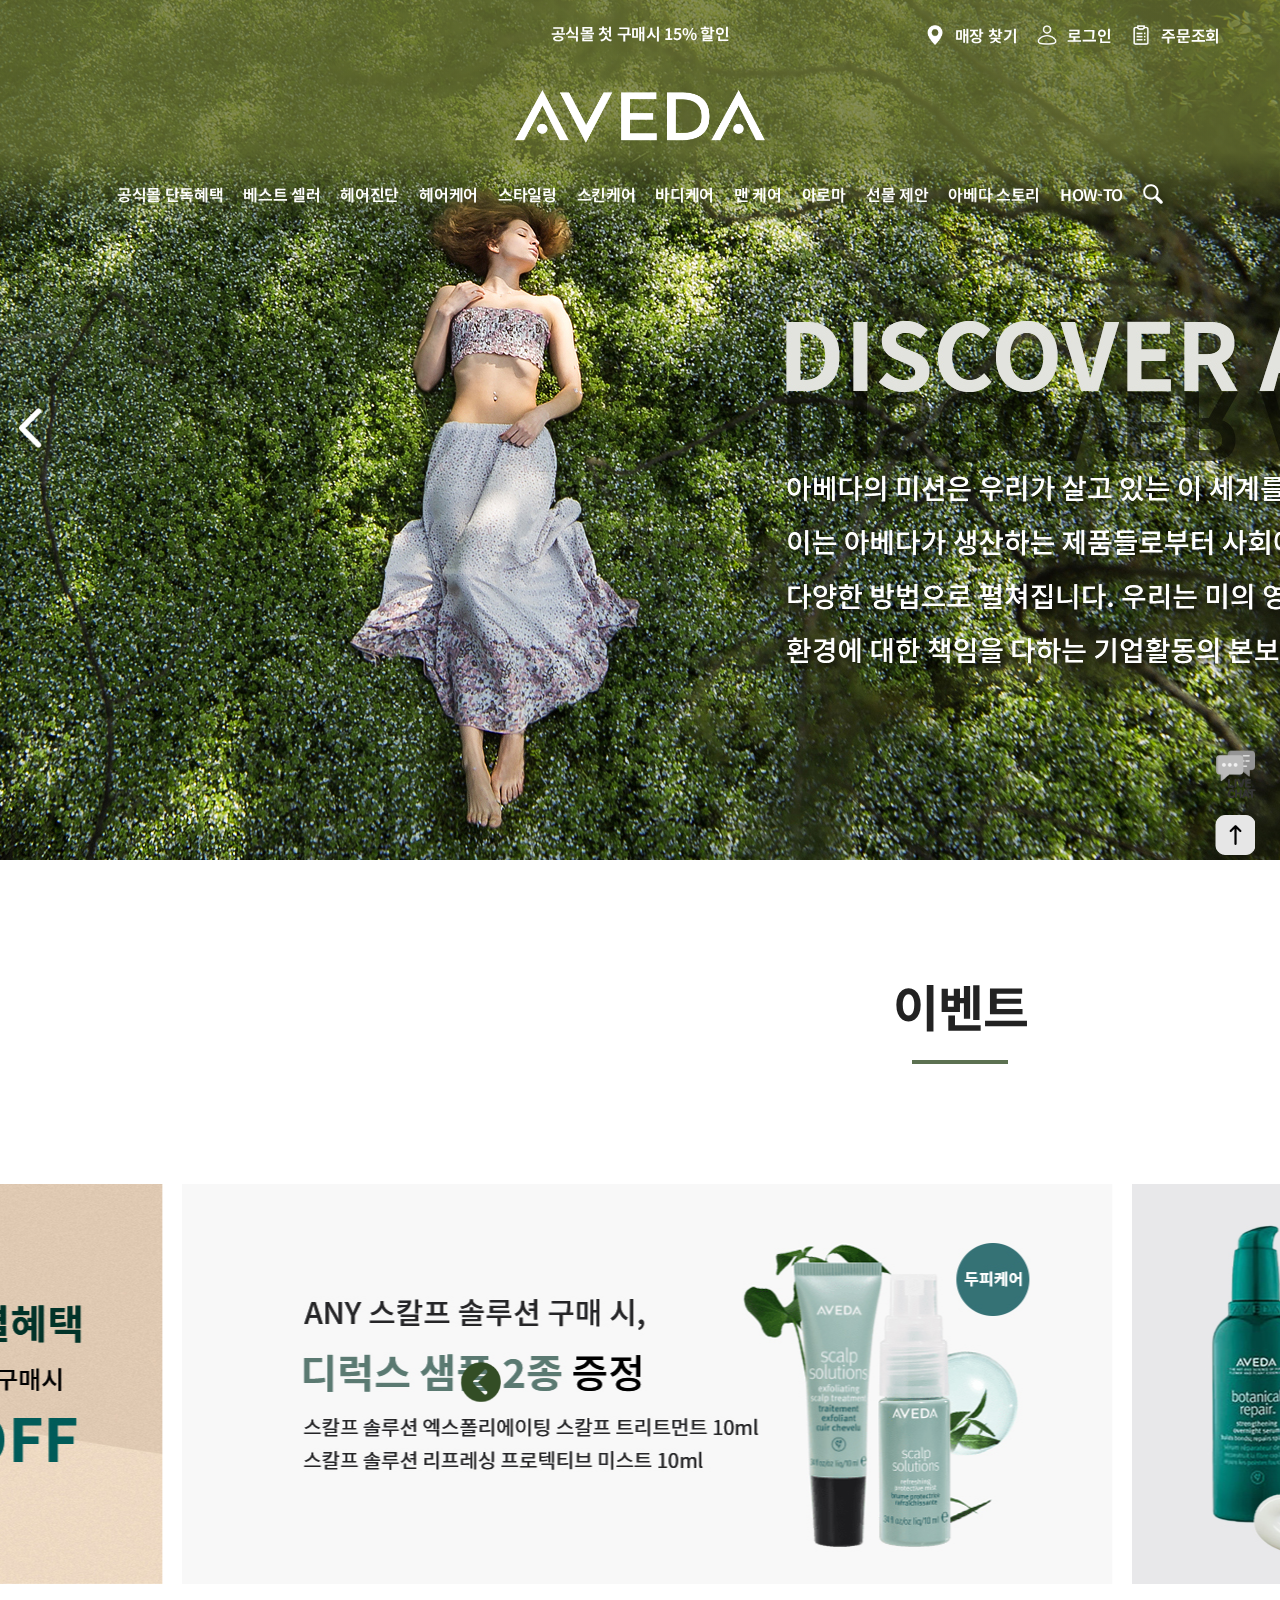
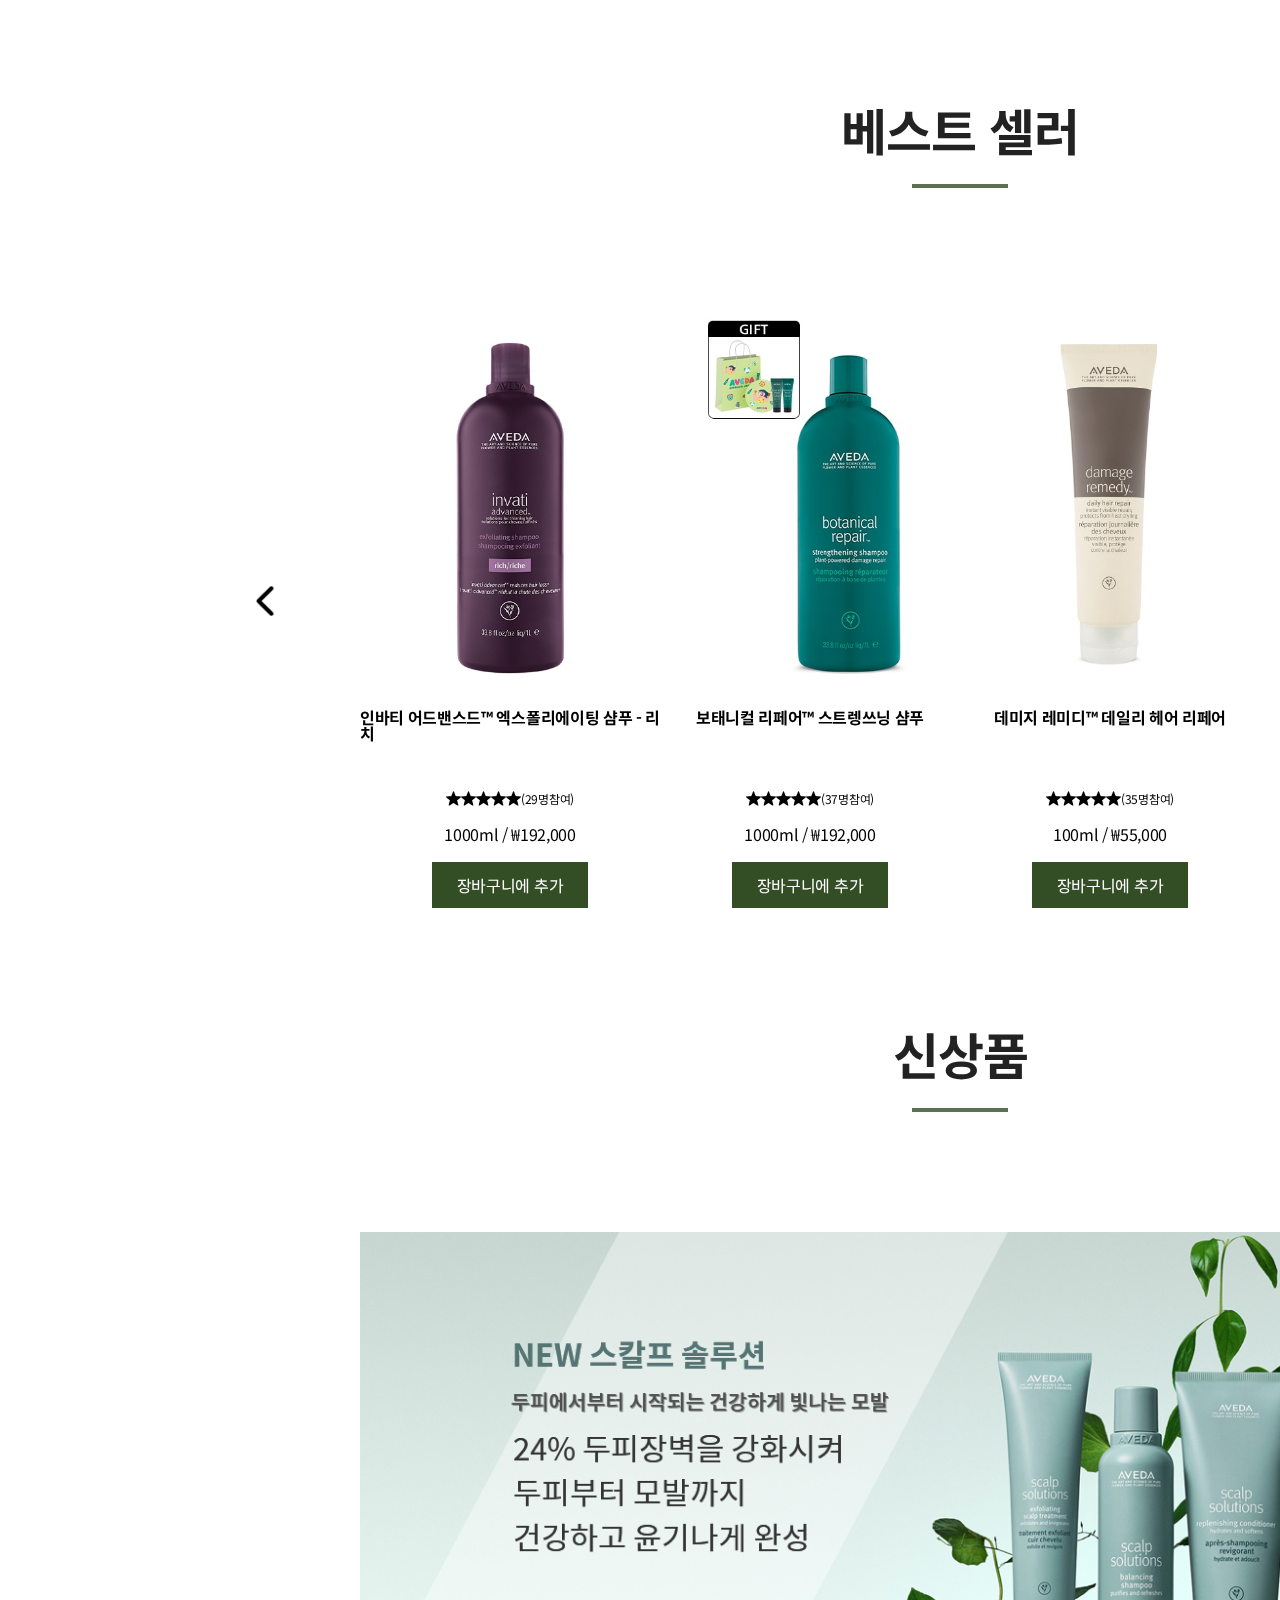
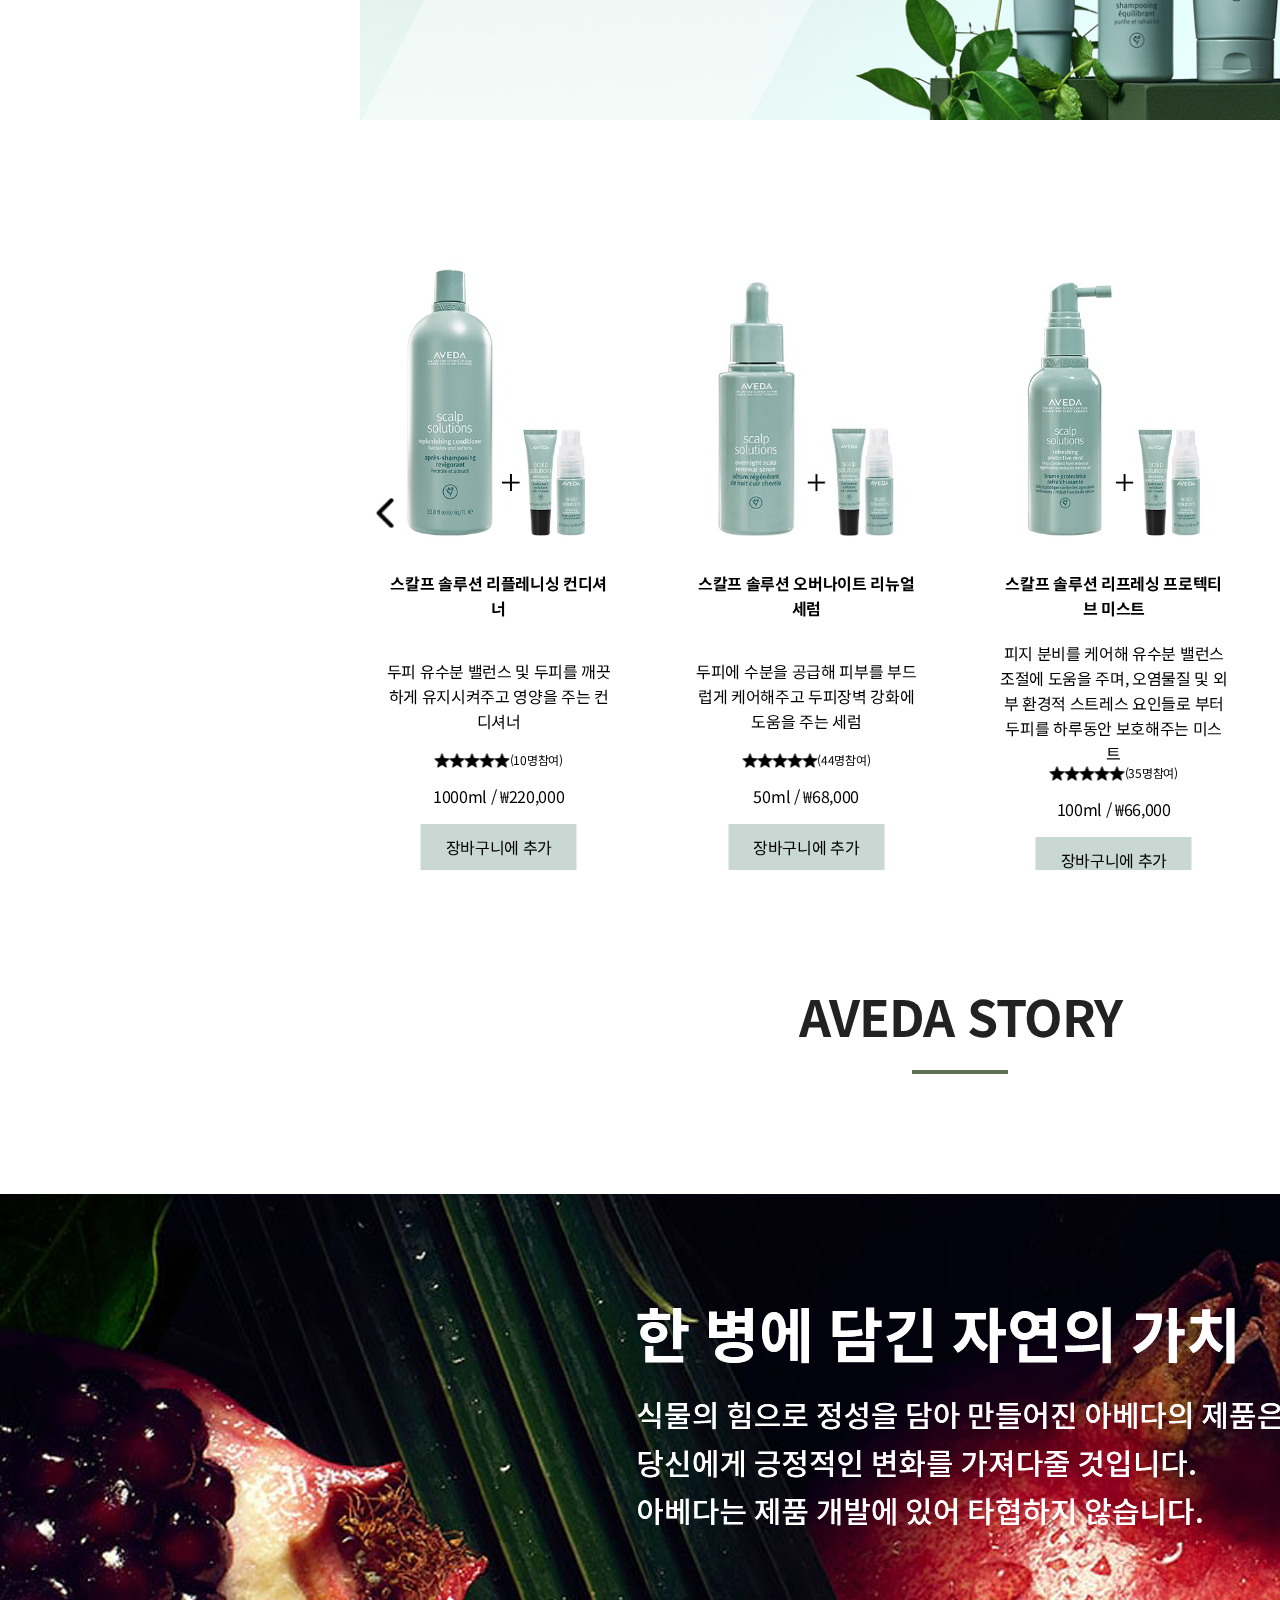
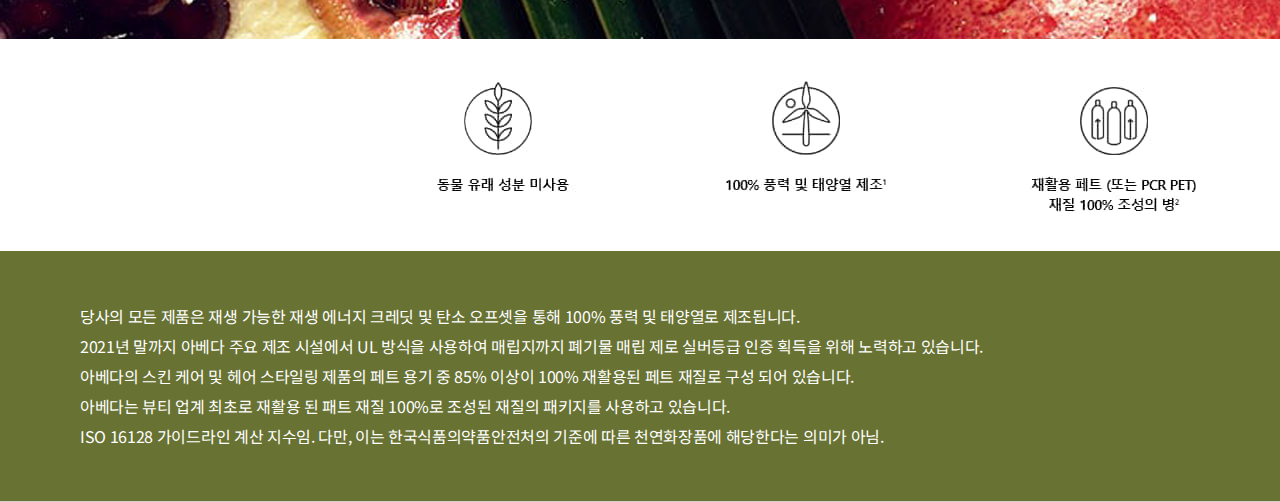
<file: index.html>
<!DOCTYPE html>
<html lang="ko">
<head>
    <meta charset="UTF-8">
    <meta name="keywords" content="">
    <meta name="description" content="">
    <meta name="viewport" content="width=device-width, initial-scale=1.0">
    <title>AVEDA | 세상에 아름다움을 심어주세요</title>
    <!-- swiper slide -->
    <link rel="stylesheet" href="https://cdn.jsdelivr.net/npm/swiper@10/swiper-bundle.min.css"/>
    <script src="https://cdn.jsdelivr.net/npm/swiper@10/swiper-bundle.min.js"></script>
    <!-- favicon -->
    <link rel="shortcut icon" href="./images/aveda.png" type="image/x-icon">
    <link rel="icon" href="./images/aveda.png" type="image/x-icon">
    <!-- stylesheet -->
    <link rel="stylesheet" href="./styles/reset.css">
    <link rel="stylesheet" href="./styles/index.css">
</head>
<body>
    <!-- quick btn -->
    <div class="quick_btn">
        <a href="#" class="chat"></a>
        <a href="#" class="top_btn"></a>
    </div>
    <!-- header -->
    <header>
        <div class="main_header">
            <!-- 광고 슬라이드 -->
            <div class="swiper" id="header_adver">
                <div class="swiper-wrapper">
                    <div class="swiper-slide"><a href="#">공식몰 첫 구매시 15% 할인</a></div>
                    <div class="swiper-slide"><a href="#">100% 비건 • 비콥 인증</a></div>
                </div><!-- end swiper-wrapper -->
            </div><!-- and swiper adver -->
            <div class="lnb">
                <a href="./map.html"><img src="./images/icon/icon_map_w.png" alt=""><span>매장 찾기</span></a>
                <a href="./login.html"><img src="./images/icon/icon_login_w.png" alt=""><span>로그인</span></a>
                <a href="#"><img src="./images/icon/icon_cart_w.png" alt=""><span>주문조회</span></a>
            </div>
            <!-- 배너 -->
            <h1><a href="./index.html"><img src="./images/aveda_logo.png" alt="AVEDA"></a></h1>
            <!-- 내비게이션 -->
            <nav>
                <a href="./product.html">공식몰 단독혜택</a>
                <a href="./product.html">베스트 셀러</a>
                <a href="./product.html">헤어진단</a>
                <a href="./product.html">헤어케어</a>
                <a href="./product.html">스타일링</a>
                <a href="./product.html">스킨케어</a>
                <a href="./product.html">바디케어</a>
                <a href="./product.html">맨 케어</a>
                <a href="./product.html">아로마</a>
                <a href="./product.html">선물 제안</a>
                <a href="./product.html">아베다 스토리</a>
                <a href="./product.html">HOW-TO</a>
                <a href="#" class="search_icon"><img src="./images/icon/icon_search_w1.png" alt=""></a>
            </nav>
            <!-- 검색영역 -->
            <div class="search_wrap">
                <form action="#" method="get" class="search_frm">
                    <fieldset>
                        <legend class="skip">검색양식</legend>
                        <input type="text" class="search_txt" placeholder="검색어를 입력하세요">
                        <button type="submit" class="search_btn"><img src="./images/icon/icon_search_b.png" alt=""></button>
                    </fieldset>
                </form>
                <!-- 인기검색어 영역 -->
                <div class="search_lank">
                    <a href="#"><h2>인기 검색어</h2></a>
                    <a href="#"><p>인바티</p></a>
                    <a href="#"><p>브러쉬</p></a>
                    <a href="#"><p>샴푸어</p></a>
                    <a href="#"><p>오일</p></a>
                    <a href="#"><p>리터 펌프</p></a>
                </div>
            </div>
        </div>
        <!-- 스크롤 했을 때 상단 배너 사이즈 변경 -->
        <div class="scroll_header">
            <h1><a href="./index.html"><img src="./images/aveda_logo.png" alt="AVEDA"></a></h1>
            <nav>
                <a href="./product.html">공식몰 단독혜택</a>
                <a href="./product.html">베스트 셀러</a>
                <a href="./product.html">헤어진단</a>
                <a href="./product.html">헤어케어</a>
                <a href="./product.html">스타일링</a>
                <a href="./product.html">스킨케어</a>
                <a href="./product.html">바디케어</a>
                <a href="./product.html">맨 케어</a>
                <a href="./product.html">아로마</a>
                <a href="./product.html">선물 제안</a>
                <a href="./product.html">아베다 스토리</a>
                <a href="./product.html">HOW-TO</a>
                <a href="#" class="search_icon"><img src="./images/icon/icon_search_w.png" alt=""></a>
            </nav>
            <!-- 검색영역 -->
            <div class="search_wrap">
                <form action="#" method="get" class="search_frm">
                    <fieldset>
                        <legend class="skip">검색양식</legend>
                        <input type="text" class="search_txt" placeholder="검색어를 입력하세요">
                        <button type="submit" class="search_btn"><img src="./images/icon/icon_search_b.png" alt=""></button>
                    </fieldset>
                </form>
                <!-- 인기검색어 영역 -->
                <div class="search_lank">
                    <a href="#"><h2>인기 검색어</h2></a>
                    <a href="#"><p>인바티</p></a>
                    <a href="#"><p>브러쉬</p></a>
                    <a href="#"><p>샴푸어</p></a>
                    <a href="#"><p>오일</p></a>
                    <a href="#"><p>리터 펌프</p></a>
                </div>
            </div>
            <div class="lnb">
                <a href="./map.html"><img src="./images/icon/icon_map_w.png" alt="매장찾기"></a>
                <a href="./login.html"><img src="./images/icon/icon_login_w.png" alt="로그인"></a>
                <a href="#"><img src="./images/icon/icon_cart_w.png" alt="주문조회"></a>
            </div>
        </div>
    </header>
    <!-- main 배너 슬라이드 -->
    <main>
        <div class="main_bnr_wrap">
            <div class="swiper" id="main_bnr">
                <!-- .swiper-wrapper 슬라이드 한장 한장을 묶어주는 슬라이드 영역 틀 -->
                <div class="swiper-wrapper">
                    <!-- .swiper-slide 슬라이드 개별 한장 부모 -->
                    <div class="swiper-slide slide1"></div>
                    <div class="swiper-slide slide2"></div>
                </div>
                <!-- 슬라이드 이전, 다음 버튼 -->
                <div class="swiper-button-prev"></div>
                <div class="swiper-button-next"></div>
            </div>
        </div>
        <!-- 이벤트 영역 -->
        <div class="event_wrap">
            <div class="title_wrap">
                <h2>이벤트</h2>
            </div>
            <!-- 이벤트 배너 슬라이드 -->
            <div class="swiper" id="event_bnr">
                <!-- .swiper-wrapper 슬라이드 한장 한장을 묶어주는 슬라이드 영역 틀 -->
                <div class="swiper-wrapper">
                    <!-- .swiper-slide 슬라이드 개별 한장 부모 -->
                    <div class="swiper-slide slide1"></div>
                    <div class="swiper-slide slide2"></div>
                    <div class="swiper-slide slide3"></div>
                    <div class="swiper-slide slide4"></div>
                    <div class="swiper-slide slide1"></div>
                    <div class="swiper-slide slide2"></div>
                    <div class="swiper-slide slide3"></div>
                    <div class="swiper-slide slide4"></div>
                </div>
                <!-- 슬라이드 이전, 다음 버튼 -->
                <div class="swiper-button-prev"></div>
                <div class="swiper-button-next"></div>
            </div>
        </div>
        <!-- 베스트 셀러 영역 -->
        <div class="best_seller_wrap">
            <div class="title_wrap">
                <h2>베스트 셀러</h2>
            </div>
            <div class="best_seller_slide">
                <div class="best_seller_all">
                    <div class="swiper" id="best_seller">
                        <!-- .swiper-wrapper 슬라이드 한장 한장을 묶어주는 슬라이드 영역 틀 -->
                            <div class="swiper-wrapper">
                                <!-- .swiper-slide 슬라이드 개별 한장 부모 -->
                                <div class="swiper-slide item1">
                                    <div class="top">
                                        <a href="./product_detail.html"><img src="./images/product1.jpg" alt=""></a>
                                        <a href="./product_detail.html"><h2>로즈메리 민트 퓨리파잉 샴푸</h2></a>
                                    </div>
                                    <div class="btm">
                                        <a href="#" class="star">
                                            <img src="./images/icon/star.png" alt="">
                                            <img src="./images/icon/star.png" alt="">
                                            <img src="./images/icon/star.png" alt="">
                                            <img src="./images/icon/star.png" alt="">
                                            <img src="./images/icon/star.png" alt="">
                                            <span>(50명참여)</span>
                                        </a>
                                        <a href="./product_detail.html" class="price">1000ml / ₩192,000</a>
                                        <a href="#" class="cart">장바구니에 추가</a>
                                    </div>
                                </div>
                                <div class="swiper-slide item2">
                                    <div class="top">
                                        <a href="./product_detail.html"><img src="./images/product2.jpg" alt=""></a>
                                        <a href="./product_detail.html"><h2>인바티 어드밴스드™ 엑스폴리에이팅 샴푸 - 리치</h2></a>
                                    </div>
                                    <div class="btm">
                                        <a href="#" class="star">
                                            <img src="./images/icon/star.png" alt="">
                                            <img src="./images/icon/star.png" alt="">
                                            <img src="./images/icon/star.png" alt="">
                                            <img src="./images/icon/star.png" alt="">
                                            <img src="./images/icon/star.png" alt="">
                                            <span>(29명참여)</span>
                                        </a>
                                        <a href="./product_detail.html" class="price">1000ml / ₩192,000</a>
                                        <a href="#" class="cart">장바구니에 추가</a>
                                    </div>
                                </div>
                                <div class="swiper-slide item3">
                                    <div class="top">
                                        <a href="./product_detail.html"><img src="./images/product3.jpg" alt=""></a>
                                        <a href="./product_detail.html"><h2>보태니컬 리페어™ 스트렝쓰닝 샴푸</h2></a>
                                    </div>
                                    <div class="btm">
                                        <a href="#" class="star">
                                            <img src="./images/icon/star.png" alt="">
                                            <img src="./images/icon/star.png" alt="">
                                            <img src="./images/icon/star.png" alt="">
                                            <img src="./images/icon/star.png" alt="">
                                            <img src="./images/icon/star.png" alt="">
                                            <span>(37명참여)</span>
                                        </a>
                                        <a href="./product_detail.html" class="price">1000ml / ₩192,000</a>
                                        <a href="#" class="cart">장바구니에 추가</a>
                                    </div>
                                </div>
                                <div class="swiper-slide item4">
                                    <div class="top">
                                        <a href="./product_detail.html"><img src="./images/product4.jpg" alt=""></a>
                                        <a href="./product_detail.html"><h2>데미지 레미디™ 데일리 헤어 리페어</h2></a>
                                    </div>
                                    <div class="btm">
                                        <a href="#" class="star">
                                            <img src="./images/icon/star.png" alt="">
                                            <img src="./images/icon/star.png" alt="">
                                            <img src="./images/icon/star.png" alt="">
                                            <img src="./images/icon/star.png" alt="">
                                            <img src="./images/icon/star.png" alt="">
                                            <span>(35명참여)</span>
                                        </a>
                                        <a href="./product_detail.html" class="price">100ml / ₩55,000</a>
                                        <a href="#" class="cart">장바구니에 추가</a>
                                    </div>
                                </div>
                                <div class="swiper-slide item5">
                                    <div class="top">
                                        <a href="./product_detail.html"><img src="./images/product1.jpg" alt=""></a>
                                        <a href="./product_detail.html"><h2>로즈메리 민트 퓨리파잉 샴푸</h2></a>
                                    </div>
                                    <div class="btm">
                                        <a href="#" class="star">
                                            <img src="./images/icon/star.png" alt="">
                                            <img src="./images/icon/star.png" alt="">
                                            <img src="./images/icon/star.png" alt="">
                                            <img src="./images/icon/star.png" alt="">
                                            <img src="./images/icon/star.png" alt="">
                                            <span>(50명참여)</span>
                                        </a>
                                        <a href="./product_detail.html" class="price">1000ml / ₩192,000</a>
                                        <a href="#" class="cart">장바구니에 추가</a>
                                    </div>
                                </div>
                                <div class="swiper-slide item6">
                                    <div class="top">
                                        <a href="./product_detail.html"><img src="./images/product1.jpg" alt=""></a>
                                        <a href="./product_detail.html"><h2>로즈메리 민트 퓨리파잉 샴푸</h2></a>
                                    </div>
                                    <div class="btm">
                                        <a href="#" class="star">
                                            <img src="./images/icon/star.png" alt="">
                                            <img src="./images/icon/star.png" alt="">
                                            <img src="./images/icon/star.png" alt="">
                                            <img src="./images/icon/star.png" alt="">
                                            <img src="./images/icon/star.png" alt="">
                                            <span>(50명참여)</span>
                                        </a>
                                        <a href="./product_detail.html" class="price">1000ml / ₩192,000</a>
                                        <a href="#" class="cart">장바구니에 추가</a>
                                    </div>
                                </div>
                            </div>
                        </div>
                        <!-- 슬라이드 이전, 다음 버튼 -->
                        <div class="swiper-button-prev"></div>
                        <div class="swiper-button-next"></div><!-- overflow:hidden -->
                </div>
            </div>
        </div>
        <!-- 신상품 -->
        <div class="new_product_wrap">
            <div class="title_wrap">
                <h2>신상품</h2>
            </div>
            <!-- 신상품 배너 -->
            <a href="./product.html"><img src="./images/new_bnr.jpg" alt=""></a>
            <!-- 신상품 슬라이드 -->
            <div class="new_product_slide">
                <div class="swiper" id="new_product">
                    <!-- .swiper-wrapper 슬라이드 한장 한장을 묶어주는 슬라이드 영역 틀 -->
                    <div class="swiper-wrapper">
                        <!-- .swiper-slide 슬라이드 개별 한장 부모 -->
                        <div class="swiper-slide item1">
                            <a href="./product_detail.html" class="top">
                                <img src="./images/product_new_1.jpg" alt="">
                                <h2>스칼프 솔루션 밸런싱 샴푸</h2>
                            </a>
                            <a href="./product_detail.html" class="contents">두피의 과도한 피지와 노폐물 제거 & 수분을 공급해 두피 보습에 도움을 주는 두피 케어용 샴푸</a>
                            <div class="btm">
                                <a href="#" class="star">
                                    <img src="./images/icon/star.png" alt="">
                                    <img src="./images/icon/star.png" alt="">
                                    <img src="./images/icon/star.png" alt="">
                                    <img src="./images/icon/star.png" alt="">
                                    <img src="./images/icon/star.png" alt="">
                                    <span>(28명참여)</span>
                                </a>
                                <a href="./product_detail.html" class="price">1000ml / ₩92,000</a>
                                <a href="#" class="cart">장바구니에 추가</a>
                            </div>
                        </div>
                        <div class="swiper-slide item2">
                            <div class="top">
                                <a href="./product_detail.html"><img src="./images/product_new_2.jpg" alt=""></a>
                                <a href="./product_detail.html"><h2>스칼프 솔루션 리플레니싱 컨디셔너</h2></a>
                            </div>
                            <a href="./product_detail.html" class="contents">두피 유수분 밸런스 및 두피를 깨끗하게 유지시켜주고 영양을 주는 컨디셔너</a>
                            <div class="btm">
                                <a href="#" class="star">
                                    <img src="./images/icon/star.png" alt="">
                                    <img src="./images/icon/star.png" alt="">
                                    <img src="./images/icon/star.png" alt="">
                                    <img src="./images/icon/star.png" alt="">
                                    <img src="./images/icon/star.png" alt="">
                                    <span>(10명참여)</span>
                                </a>
                                <a href="./product_detail.html" class="price">1000ml / ₩220,000</a>
                                <a href="#" class="cart">장바구니에 추가</a>
                            </div>
                        </div>
                        <div class="swiper-slide item3">
                            <div class="top">
                                <a href="./product_detail.html"><img src="./images/product_new_3_1.jpg" alt=""></a>
                                <a href="./product_detail.html"><h2>스칼프 솔루션 오버나이트 리뉴얼 세럼</h2></a>
                            </div>
                            <a href="./product_detail.html" class="contents">두피에 수분을 공급해 피부를 부드럽게 케어해주고 두피장벽 강화에 도움을 주는 세럼</a>
                            <div class="btm">
                                <a href="#" class="star">
                                    <img src="./images/icon/star.png" alt="">
                                    <img src="./images/icon/star.png" alt="">
                                    <img src="./images/icon/star.png" alt="">
                                    <img src="./images/icon/star.png" alt="">
                                    <img src="./images/icon/star.png" alt="">
                                    <span>(44명참여)</span>
                                </a>
                                <a href="./product_detail.html" class="price">50ml / ₩68,000</a>
                                <a href="#" class="cart">장바구니에 추가</a>
                            </div>
                        </div>
                        <div class="swiper-slide item4">
                            <div class="top">
                                <a href="./product_detail.html"><img src="./images/product_new_4.jpg" alt=""></a>
                                <a href="./product_detail.html"><h2>스칼프 솔루션 리프레싱 프로텍티브 미스트</h2></a>
                            </div>
                            <a href="./product_detail.html" class="contents">피지 분비를 케어해 유수분 밸런스 조절에 도움을 주며, 오염물질 및 외부 환경적 스트레스 요인들로 부터 두피를 하루동안 보호해주는 미스트</a>
                            <div class="btm">
                                <a href="#" class="star">
                                    <img src="./images/icon/star.png" alt="">
                                    <img src="./images/icon/star.png" alt="">
                                    <img src="./images/icon/star.png" alt="">
                                    <img src="./images/icon/star.png" alt="">
                                    <img src="./images/icon/star.png" alt="">
                                    <span>(35명참여)</span>
                                </a>
                                <a href="./product_detail.html" class="price">100ml / ₩66,000</a>
                                <a href="#" class="cart">장바구니에 추가</a>
                            </div>
                        </div>
                        <div class="swiper-slide item4">
                            <div class="top">
                                <a href="./product_detail.html"><img src="./images/product_new_4.jpg" alt=""></a>
                                <a href="./product_detail.html"><h2>스칼프 솔루션 리프레싱 프로텍티브 미스트</h2></a>
                            </div>
                            <a href="./product_detail.html" class="contents">피지 분비를 케어해 유수분 밸런스 조절에 도움을 주며, 오염물질 및 외부 환경적 스트레스 요인들로 부터 두피를 하루동안 보호해주는 미스트</a>
                            <div class="btm">
                                <a href="#" class="star">
                                    <img src="./images/icon/star.png" alt="">
                                    <img src="./images/icon/star.png" alt="">
                                    <img src="./images/icon/star.png" alt="">
                                    <img src="./images/icon/star.png" alt="">
                                    <img src="./images/icon/star.png" alt="">
                                    <span>(35명참여)</span>
                                </a>
                                <a href="./product_detail.html" class="price">100ml / ₩66,000</a>
                                <a href="#" class="cart">장바구니에 추가</a>
                            </div>
                        </div>
                    </div>
                    <!-- 슬라이드 이전, 다음 버튼 -->
                    <div class="swiper-button-prev"></div>
                    <div class="swiper-button-next"></div>
                </div>
            </div>
        </div>
        <!-- 아베다 스토리 -->
        <div class="aveda_story">
            <div class="title_wrap">
                <h2>AVEDA STORY</h2>
            </div>
            <img src="./images/btm_bnr.jpg" class="btm_bnr1" alt="한병에 담긴 자연의 가치, 식물의 힘으로 정성을 담아 만들어진 아베다의 제품은 당신에게 긍정적인 변화를 가져다줄 것입니다. 아베다는 제품개발에 있어 타협하지 않습니다.">
            <img src="./images/btm_bnr2.jpg" class="btm_bnr2" alt="동물 유래 성분 미사용, 100% 풍력 및 태양열 제조, 재활용 패트 재질 100% 조성의 병, 천연 유례지수 90%">
            <p class="story">
                당사의 모든 제품은 재생 가능한 재생 에너지 크레딧 및 탄소 오프셋을 통해 100% 풍력 및 태양열로 제조됩니다.<br>
                2021년 말까지 아베다 주요 제조 시설에서 UL 방식을 사용하여 매립지까지 폐기물 매립 제로 실버등급 인증 획득을 위해 노력하고 있습니다.<br>
                아베다의 스킨 케어 및 헤어 스타일링 제품의 페트 용기 중 85% 이상이 100% 재활용된 페트 재질로 구성 되어 있습니다.<br>
                아베다는 뷰티 업계 최초로 재활용 된 패트 재질 100%로 조성된 재질의 패키지를 사용하고 있습니다.<br>
                ISO 16128 가이드라인 계산 지수임. 다만, 이는 한국식품의약품안전처의 기준에 따른 천연화장품에 해당한다는 의미가 아님.
            </p>
        </div><!-- story_end -->
    </main>
    <!-- footer -->
    <?php include ("./footer.php") ?>
    <!-- index js -->
    <script src="./script/index.js"></script>
</body>
</html>
</file>
<file: styles/index.css>
main {min-width:1920px;}
/* header */
body, html {scroll-behavior:smooth; min-width:800px;}
header {}
header .main_header {
    margin:0 auto; width:100%; min-width:1200px;
    display:flex; flex-flow:column nowrap; align-items:center; justify-content:space-between; 
    background: linear-gradient(180deg, rgba(104, 114, 51, 0.80) 66.18%, rgba(104, 114, 51, 0.00) 100%);
    height:230px; 
    padding:25px 0;
    z-index:999; position:fixed; top:0; transition:all 0.3s ease;
    
}
/* header 광고 슬라이드 */
header .main_header #header_adver {width:500px; height:25px;}
header .main_header #header_adver > .swiper-wrapper {}
header .main_header #header_adver > .swiper-wrapper .swiper-slide {text-align:center;}
header .main_header #header_adver > .swiper-wrapper .swiper-slide a {color:#fff; font-weight:600;}
/* header lnb */
header .main_header > .lnb {position:absolute; top:25px; right:60px; display:flex; }
header .main_header > .lnb a {display:flex; align-items:center; }
header .main_header > .lnb a:nth-child(2) {margin:0 20px;}
header .main_header > .lnb a img {width:20px; height:20px; margin-right:10px;}
header .main_header > .lnb a span {color:#fff; font-weight:600;}
/* header 메인 배너 */
header .main_header h1 {width:250px;}
header .main_header h1 a {}
header .main_header h1 a img {width:100%;}
/* header nav */
header .main_header nav {display:flex; align-items:center;}
header .main_header nav a {color:#fff; font-weight:600; margin-right:20px;}
header .main_header nav a:last-child {margin-right:0;}
header .main_header nav .search_icon {}
header .main_header nav .search_icon img {}
/* header 검색영역 */
header .search_wrap {
    position:absolute; top:230px; left:66%; background: rgba(215, 208, 198, 0.80);
    width:320px; padding:20px; border-radius:10px;
}
header .search_wrap .search_frm {}
header .search_wrap .search_frm fieldset {}
header .search_wrap .search_frm fieldset .search_txt {
    width:250px; padding:5px; background:none; border-bottom:2px solid #888; 
}
header .search_wrap .search_frm fieldset .search_btn {width:20px; height:20px; background:none;}
header .search_wrap .search_frm fieldset .search_btn img {width:100%;}
/* 인기검색어 영역 */
header .search_wrap .search_lank {}
header .search_wrap .search_lank a {text-align:center; }
header .search_wrap .search_lank a h2 {margin-top:20px; font-weight:600;}
header .search_wrap .search_lank a p {margin-top:20px; }
header .showHide {display:none !important;}
/* 스크롤 했을 때 header */
header .scroll_header {
    z-index:999; 
    margin:0 auto;
    width:100%; height:60px; padding:0 30px; min-width:1400px !important;
    display:flex; align-items:center; justify-content:space-between;
    background: rgba(104, 114, 51); position:fixed; top:0; transition:all 0.5s ease;
}
header .scroll_header h1 {}
header .scroll_header h1 a {}
header .scroll_header h1 a img {width:130px;}
header .scroll_header nav {display:flex; align-items:center;}
header .scroll_header nav a {color:#fff; font-weight:600; margin-right:20px;}
header .scroll_header nav a:last-child {margin-right:0;}
header .scroll_header nav .search_icon {width:20px; height:20px;}
header .scroll_header nav .search_icon img {width:20px; height:20px;}
header .scroll_header .search_wrap {position:fixed; top:60px; }
header .scroll_header > .lnb {}
header .scroll_header > .lnb a {}
header .scroll_header > .lnb a:nth-child(2) {margin:0 20px;}
header .scroll_header > .lnb a img {width:20px; height:20px;}
/* main */
body, html {scroll-behavior:smooth;}
/* 모든 title */
* .title_wrap {}
* .title_wrap h2 {font-size:3.125rem; font-weight:700; color:#222; text-align:center; margin:120px 0;}
* .title_wrap h2::after {display:block; content:''; height:4px; width:5%; margin:30px auto 0; background:rgba(51, 77, 37, 0.80);}
/* main 배너 영역 */
main {margin:0 auto; width:100%; border-bottom:1px solid #d7d0c6;}
main .main_bnr_wrap { }
main .main_bnr_wrap #main_bnr {
    width:100%; height:860px; position:relative; top:0; }
main .main_bnr_wrap #main_bnr .swiper-wrapper {}
main .main_bnr_wrap #main_bnr .swiper-wrapper .swiper-slide {}
main .main_bnr_wrap #main_bnr .swiper-wrapper .slide1 {background-image:url(../images/main_bnr1.jpg);}
main .main_bnr_wrap #main_bnr .swiper-wrapper .slide2 {background-image:url(../images/main_bnr2.jpg);}
/* main 배너 영역 슬라이드 버튼 */
main .main_bnr_wrap #main_bnr .swiper-button-prev::after, #main_bnr .swiper-button-next::after {display:none;}
main .main_bnr_wrap #main_bnr .swiper-button-prev, #main_bnr .swiper-button-next {
    width:40px; height:40px; background-repeat:no-repeat; background-size:cover;
}
main .main_bnr_wrap #main_bnr .swiper-button-prev {background-image:url(../images/icon/icon_prev_w.png);}
main .main_bnr_wrap #main_bnr .swiper-button-next {background-image:url(../images/icon/icon_next_w.png);}
/* 이벤트 영역 */
main .event_wrap {}
main .event_wrap #event_bnr {min-width:1920px;}
main .event_wrap #event_bnr > .swiper-wrapper {margin-left:-6.3%;}
main .event_wrap #event_bnr > .swiper-wrapper > * {
    width:930px !important; height:400px; background-size:cover; background-repeat:no-repeat; background-position: center;
}
main .event_wrap #event_bnr > .swiper-wrapper .slide1 {background-image:url(../images/event_bnr1.jpg);}
main .event_wrap #event_bnr > .swiper-wrapper .slide2 {background-image:url(../images/event_bnr2.jpg);}
main .event_wrap #event_bnr > .swiper-wrapper .slide3 {background-image:url(../images/event_bnr3.jpg);}
main .event_wrap #event_bnr > .swiper-wrapper .slide4 {background-image:url(../images/event_bnr2.jpg);}
main .event_wrap #event_bnr > .swiper-button-prev::after,
main .event_wrap #event_bnr > .swiper-button-next::after {display:none;}
main .event_wrap #event_bnr > .swiper-button-prev,
main .event_wrap #event_bnr > .swiper-button-next {width:40px; height:40px; background-size:cover;}
main .event_wrap #event_bnr > .swiper-button-prev {background-image:url(../images/icon/icon_left.png); left:24%; }
main .event_wrap #event_bnr > .swiper-button-next {background-image:url(../images/icon/icon_right.png); right:25%;}
/* 베스트 셀러 영역 */
main .best_seller_wrap {min-width:1920px;}
main .best_seller_wrap .best_seller_all {position:relative;}
main .best_seller_wrap .best_seller_all > .swiper-button-prev::after,
main .best_seller_wrap .best_seller_all > .swiper-button-next::after {display:none;}
main .best_seller_wrap .best_seller_all > .swiper-button-prev,
main .best_seller_wrap .best_seller_all > .swiper-button-next {width:30px; height:30px; background-size:cover;}
main .best_seller_wrap .best_seller_all > .swiper-button-prev {background-image:url(../images/icon/icon_prev_b.png); left:13%;}
main .best_seller_wrap .best_seller_all > .swiper-button-next {background-image:url(../images/icon/icon_next_b.png); right:13%;}
main .best_seller_wrap .best_seller_slide {}
main .best_seller_wrap .best_seller_slide #best_seller {width:1200px;}
main .best_seller_wrap .best_seller_slide #best_seller .swiper-wrapper {}
main .best_seller_wrap .best_seller_slide #best_seller .swiper-wrapper .swiper-slide {
    width:230px; height:600px; 
    display:flex; flex-flow:column nowrap; align-items:center; justify-content:space-between;}
main .best_seller_wrap .best_seller_slide #best_seller .swiper-wrapper .swiper-slide .top {display:flex; flex-flow:column nowrap; align-items:center; margin-bottom:20px;}
main .best_seller_wrap .best_seller_slide #best_seller .swiper-wrapper .swiper-slide .top a {}
main .best_seller_wrap .best_seller_slide #best_seller .swiper-wrapper .swiper-slide .top a img {width:230px; height:380px;}
main .best_seller_wrap .best_seller_slide #best_seller .swiper-wrapper .swiper-slide .top h2 {margin-top:20px; font-weight: 700;}
main .best_seller_wrap .best_seller_slide #best_seller .swiper-wrapper .swiper-slide .btm {display:flex; flex-flow:column nowrap; align-items:center;}
main .best_seller_wrap .best_seller_slide #best_seller .swiper-wrapper .swiper-slide .btm .star {display:flex; align-items: center;}
main .best_seller_wrap .best_seller_slide #best_seller .swiper-wrapper .swiper-slide .btm .star img {}
main .best_seller_wrap .best_seller_slide #best_seller .swiper-wrapper .swiper-slide .btm .star span {font-size: 0.75rem;}
main .best_seller_wrap .best_seller_slide #best_seller .swiper-wrapper .swiper-slide .btm .price {margin:20px 0;}
main .best_seller_wrap .best_seller_slide #best_seller .swiper-wrapper .swiper-slide .btm .cart {
    background:#334D25; color:#fff; padding:15px 25px; transition:all 0.5s;
}
main .best_seller_wrap .best_seller_slide #best_seller .swiper-wrapper .swiper-slide .btm .cart:hover {
    background:#aab868;
}

/* 신상품 */
main .new_product_wrap .new_product_slide .new_product_all {}
main .new_product_wrap > a {display:flex; margin-bottom:50px; justify-content:center; }
main .new_product_wrap a img {max-width:1200px;}
main .new_product_wrap .new_product_slide {}
main .new_product_wrap .new_product_slide #new_product {width:1200px;}
main .new_product_wrap .new_product_slide #new_product .swiper-wrapper {}
main .new_product_wrap .new_product_slide #new_product .swiper-wrapper .swiper-slide {display:flex; flex-flow:column nowrap; align-items:center; justify-content:space-between; width:230px; text-align:center; height:700px;}
main .new_product_wrap .new_product_slide #new_product .swiper-wrapper .swiper-slide .top {display:flex; flex-flow:column nowrap; align-items:center; margin-bottom:20px; width:230px; }
main .new_product_wrap .new_product_slide #new_product .swiper-wrapper .swiper-slide .top img {
    width:230px; height:380px;
}
main .new_product_wrap .new_product_slide #new_product .swiper-wrapper .swiper-slide .top h2 {font-weight:700; margin-top:20px; line-height:25px;}
main .new_product_wrap .new_product_slide #new_product .swiper-wrapper .swiper-slide a {}
main .new_product_wrap .new_product_slide #new_product .swiper-wrapper .swiper-slide .contents {
    display:block; width:230px; text-align: center; line-height:25px;
}
main .new_product_wrap .new_product_slide #new_product .swiper-wrapper .swiper-slide .btm {display:flex; flex-flow:column nowrap; align-items:center;}
main .new_product_wrap .new_product_slide #new_product .swiper-wrapper .swiper-slide .btm .star {display:flex; align-items: center; justify-content:center;}
main .new_product_wrap .new_product_slide #new_product .swiper-wrapper .swiper-slide .btm .star img {}
main .new_product_wrap .new_product_slide #new_product .swiper-wrapper .swiper-slide .btm .star span {font-size: 0.75rem;}
main .new_product_wrap .new_product_slide #new_product .swiper-wrapper .swiper-slide .btm .price {
    display:block; margin:20px 0;
}
main .new_product_wrap .new_product_slide #new_product .swiper-wrapper .swiper-slide .btm .cart {
    display:inline-block; padding:15px 25px; background:#c9d8d3; transition:all 0.5s;
}
main .new_product_wrap .new_product_slide #new_product .swiper-wrapper .swiper-slide .btm .cart:hover {
    background:#687233; color:#fff;
}
main .new_product_wrap .new_product_slide #new_product > .swiper-button-prev::after,
main .new_product_wrap .new_product_slide #new_product > .swiper-button-next::after {display:none;}
main .new_product_wrap .new_product_slide #new_product > .swiper-button-prev,
main .new_product_wrap .new_product_slide #new_product > .swiper-button-next {width:30px; height:30px; background-size:cover;}
main .new_product_wrap .new_product_slide #new_product > .swiper-button-prev {background-image:url(../images/icon/icon_prev_b.png);}
main .new_product_wrap .new_product_slide #new_product > .swiper-button-next {background-image:url(../images/icon/icon_next_b.png);}
/* 아베다 스토리 */
main .aveda_story {text-align:center;}
main .aveda_story .btm_bnr1 {width:100%;}
main .aveda_story .btm_bnr2 {max-width:100%;}
main .aveda_story .story {background:#687233; color:#fff; padding:50px 80px; line-height:30px; text-align:left;}
/* quick btn */
.quick_btn {z-index:999; position:fixed; bottom:5%; right:20px; display:flex; flex-flow:column nowrap; align-items:center;}
.quick_btn a { margin-top:15px; }
.quick_btn a img {width:40px;}
.quick_btn a span {color:#888; padding-bottom:10px;}
.quick_btn .chat {width:50px; height:50px; background:url(../images/icon/icon_chat.png) no-repeat; transition:all 0.5s; background-size:cover; animation:chat 0.7s linear infinite alternate;}
.quick_btn .chat:hover {background:url(../images/icon/icon_chat1.png) no-repeat; background-size:cover;}
.quick_btn .top_btn {width:40px; height:40px; background:url(../images/icon/icon_quick_top.png) no-repeat; transition:all 0.7s;  background-size:cover;}
.quick_btn .top_btn:hover {background:url(../images/icon/icon_quick_top2.png) no-repeat;}
@keyframes chat {
    0% {transform:translateY(0);}
    100% {transform:translateY(-10px);}
}
/* footer */
footer {width:100%; margin:0 auto; border-top:1px solid #d7d0c6; min-width:1000px;}
footer .top {display:flex; padding:50px 100px; justify-content:center; transform:translateX(-13%);}
footer .top dt {font-size: 1.3125rem; font-weight:600; margin-bottom:15px;}
footer .top dd {line-height:30px;}
footer .top .pro {}
footer .top .pro dt {}
footer .top .pro dt dd {}
footer .top .pro dt dd a {}
footer .top .help {margin:0 120px;}
footer .top .help dt {}
footer .top .help dt dd {}
footer .top .help dt dd a {}
footer .top .sns {}
footer .top .sns dt {padding-bottom:5px;}
footer .top .sns dd {margin-top:15px;}
footer .top .sns dd a {display:flex; align-items:center;}
footer .top .sns dd a img {margin-right:5px;}
footer .top .sns dd a span {}
footer .btm {
    border-top:1px solid #d7d0c6;
    display:flex; justify-content:center; align-items:center; padding:30px 100px;
}
footer .btm a {}
footer .btm a img {width:100px;}
footer .btm .mid {margin:0 80px;}
footer .btm .mid .law {}
footer .btm .mid .law a {padding-right:15px;}
footer .btm .mid .law span {}
footer .btm .mid address {margin-top:20px; font-size: 0.75rem; line-height:25px;}
footer .btm .mid address a {font-size: 0.75rem; border-bottom:1px solid #222;}
footer .btm #lang {width:190px; height:35px; border:1px solid #d7d0c6; background:none;}
footer .btm #lang option {}
</file>
